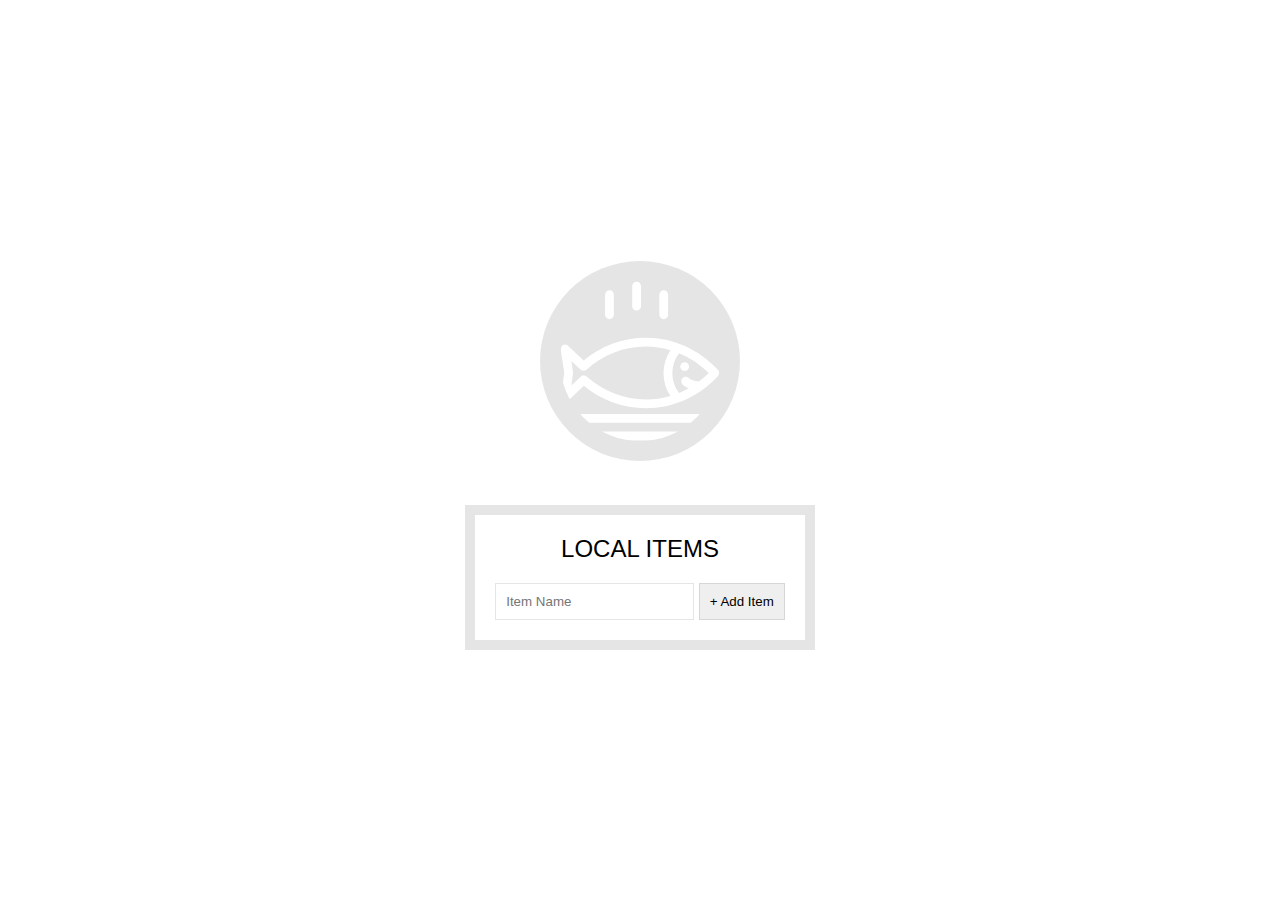
<file: Programa 15/index.html>
<!DOCTYPE html>
<html lang="en">
<head>
  <meta charset="UTF-8">
  <title>LocalStorage</title>
  <link rel="stylesheet" href="style.css">
</head>
<body>
  <!--
      Fish SVG Cred:
      https://thenounproject.com/search/?q=fish&i=589236
   -->

   <svg xmlns="http://www.w3.org/2000/svg" xmlns:xlink="http://www.w3.org/1999/xlink" version="1.1" x="0px" y="0px" viewBox="0 0 512 512" enable-background="new 0 0 512 512" xml:space="preserve"><g><path d="M495.9,425.3H16.1c-5.2,0-10.1,2.9-12.5,7.6c-2.4,4.7-2.1,10.3,0.9,14.6l39,56.4c2.6,3.8,7,6.1,11.6,6.1h401.7   c4.6,0,9-2.3,11.6-6.1l39-56.4c3-4.3,3.3-9.9,0.9-14.6C506,428.2,501.1,425.3,495.9,425.3z M449.4,481.8H62.6L43,453.6H469   L449.4,481.8z"/><path d="M158.3,122c7.8,0,14.1-6.3,14.1-14.1V43.4c0-7.8-6.3-14.1-14.1-14.1c-7.8,0-14.1,6.3-14.1,14.1v64.5   C144.2,115.7,150.5,122,158.3,122z"/><path d="M245.1,94.7c7.8,0,14.1-6.3,14.1-14.1V16.1c0-7.8-6.3-14.1-14.1-14.1C237.3,2,231,8.3,231,16.1v64.5   C231,88.4,237.3,94.7,245.1,94.7z"/><path d="M331.9,122c7.8,0,14.1-6.3,14.1-14.1V43.4c0-7.8-6.3-14.1-14.1-14.1s-14.1,6.3-14.1,14.1v64.5   C317.8,115.7,324.1,122,331.9,122z"/><path d="M9.6,385.2c5.3,2.8,11.8,1.9,16.2-2.2l50.6-47.7c56.7,46.5,126.6,71.9,198.3,71.9c0,0,0,0,0,0   c87.5,0,169.7-36.6,231.4-103.2c5-5.4,5-13.8,0-19.2c-61.8-66.5-144-103.2-231.4-103.2c-72,0-142.2,25.6-199,72.5l-50-47.1   c-4.4-4.1-10.9-5-16.2-2.2c-5.3,2.8-8.3,8.7-7.4,14.6l11.6,75L2.2,370.6C1.3,376.5,4.2,382.4,9.6,385.2z M380.9,230.8   c34.9,14.3,67.2,35.7,95.3,63.6c-10.1,10-20.8,19.2-31.9,27.5c-22.4-3.3-29.6-8.8-30.7-9.7c-4-5.7-11.8-7.7-18.1-4.4   c-6.9,3.6-9.5,12.2-5.9,19.1c1.9,3.5,7.3,10.3,22.4,16c-10.1,5.7-20.5,10.7-31.1,15.1C352.4,320.2,352.4,268.6,380.9,230.8z    M36.3,255.6l29.4,27.7c5.3,5,13.6,5.1,19.1,0.3c53.2-47.6,120.7-73.7,190-73.7c26.9,0,53.2,3.9,78.5,11.3   c-29.3,44.6-29.3,102,0,146.6c-25.3,7.4-51.6,11.3-78.5,11.3c-69,0-136.3-26-189.4-73.2c-2.7-2.4-13.4-6.3-19.1,0.3l-30.1,28.3   l5.7-40C42.2,293,36.3,255.6,36.3,255.6z"/><circle cx="398.8" cy="273.8" r="14.1"/></g></svg>

  <div class="wrapper">
    <h2>LOCAL ITEMS</h2>
    <p></p>
    <ul class="plates">
      <li>Loading Items...</li>
    </ul>
    <form class="add-items">
      <input type="text" name="item" placeholder="Item Name" required>
      <input type="submit" value="+ Add Item">
    </form>
  </div>

<script>
  const addItems = document.querySelector('.add-items');
  const itemsList = document.querySelector('.plates');
  const items = JSON.parse(localStorage.getItem('items')) || [];

function addItem(e) {
  //console.log('hola');
  e.preventDefault();
  const text = (this.querySelector('[name=item]')).value;
  const item = {
    text,
    done: false
  };
  //console.log('item');
  this.reset();
  items.push(item);
  populateList(items, itemsList);
  localStorage.setItem('items', JSON.stringify(items)); //acceder al localstorage para guardar y recuperar los datos
  
}

function populateList(plates = [], platesList) {
  platesList.innerHTML = plates.map((plate, i) => {
    return `
      <li>
        <input type="checkbox" data-index=${i} id="item${i}" ${plate.done ?
           'checked' : ''} />
        <label for="item${i}">${plate.text}</label>
      </li>
    `;
  }).join('');
}

function toggleDone(e) {
  if (!e.target.matches('input')) return;  
  const el = e.target;
  //console.log(e.target);
  //console.log(e.dataset.index;);
  const index = el.dataset.index;
  items[index].done = !items[index].done;
  localStorage.setItem('items', JSON.stringify(items));
  populateList(items, itemsList);
}

addItems.addEventListener('submit', addItem);
itemsList.addEventListener('click', toggleDone);

populateList(items, itemsList);

</script>


</body>
</html>
</file>
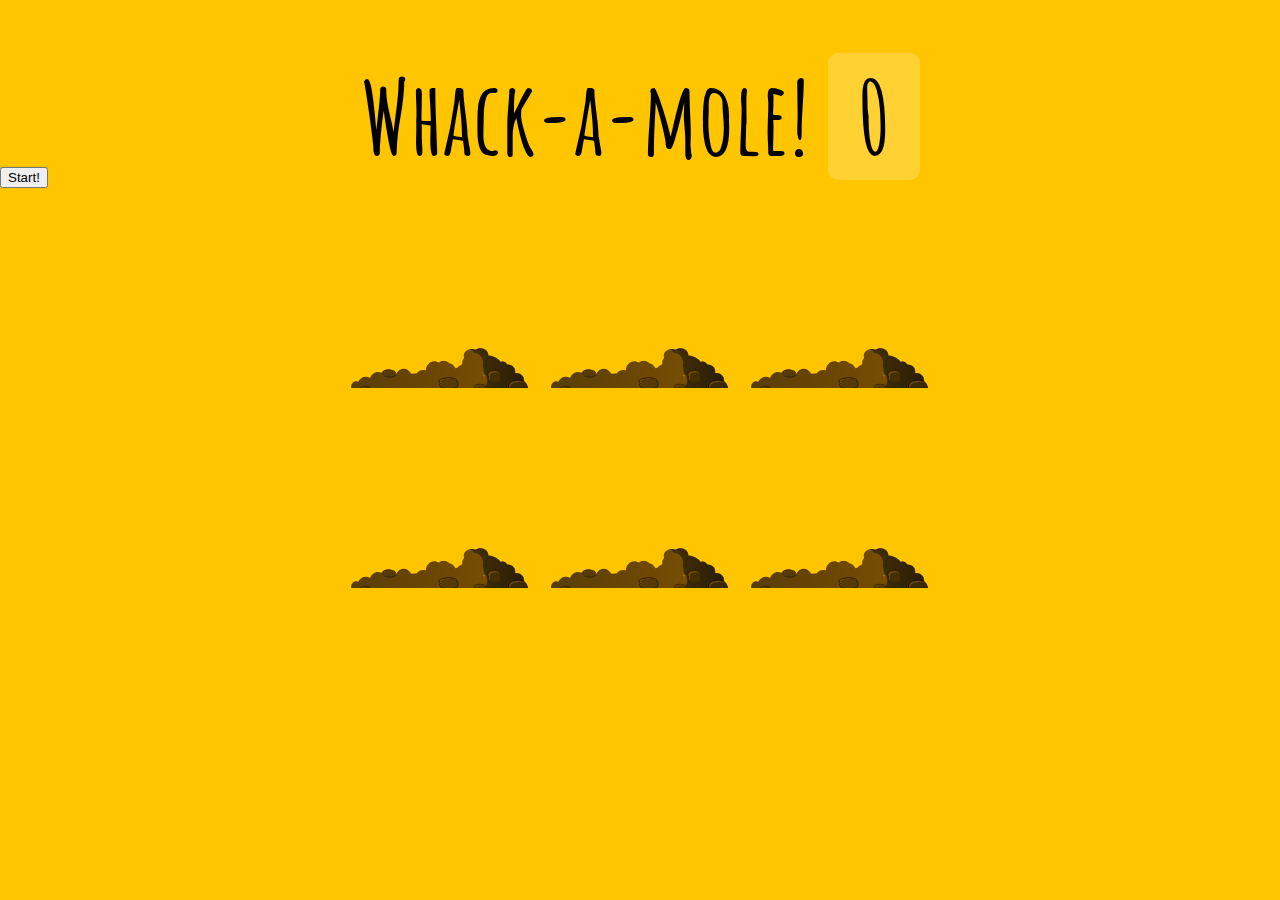
<file: Programa 30/index.html>
<!DOCTYPE html>
<html lang="en">
<head>
  <meta charset="UTF-8">
  <title>Whack A Mole!</title>
  <link href='https://fonts.googleapis.com/css?family=Amatic+SC:400,700' rel='stylesheet' type='text/css'>
  <link rel="stylesheet" href="style.css">
</head>
<body>

  <h1>Whack-a-mole! <span class="score">0</span></h1>
  <button onClick="startGame()">Start!</button>

  <div class="game">
    <div class="hole hole1">
      <div class="mole"></div>
    </div>
    <div class="hole hole2">
      <div class="mole"></div>
    </div>
    <div class="hole hole3">
      <div class="mole"></div>
    </div>
    <div class="hole hole4">
      <div class="mole"></div>
    </div>
    <div class="hole hole5">
      <div class="mole"></div>
    </div>
    <div class="hole hole6">
      <div class="mole"></div>
    </div>
  </div>

<script>
  const holes = document.querySelectorAll('.hole');
  const scoreBoard = document.querySelector('.score');
  const moles = document.querySelectorAll('.mole');
  let lastHole
  let timeUp = false
  let score = 0

  function randomTime(min, max){
    return Math.random() * (max - min) + min
  }

  function randomHole(holes){
    const idx = Math.floor(Math.random() * holes.length)
    const hole = holes[idx]
    if(hole === lastHole){
      console.log('Aha holes')
      return randomHole(holes)
    }
    
    lastHole = hole
 
    return hole
}

  function peep(){
    const time = randomTime(200, 1000)
    const hole = randomHole(holes)
    console.log(time, hole)
    hole.classList.add('up')
    setTimeout(() => {
      hole.classList.remove('up')  
      if(!timeUp) peep()
    }, time)
  }

  function startGame(){
    scoreBoard.textContent = 0
    timeUp = false
    peep()
    setTimeout(() => timeUp = true, 10000)
  }

  function bonk(e){
    if(!e.isTrusted) return console.log('Cheater!!!')
    timeUp = false
    score++
    this.classList.add('up')
    scoreBoard.textContent = score

  }

  moles.forEach(mole => mole.addEventListener('click', bonk))
</script>
</body>
</html>
</file>
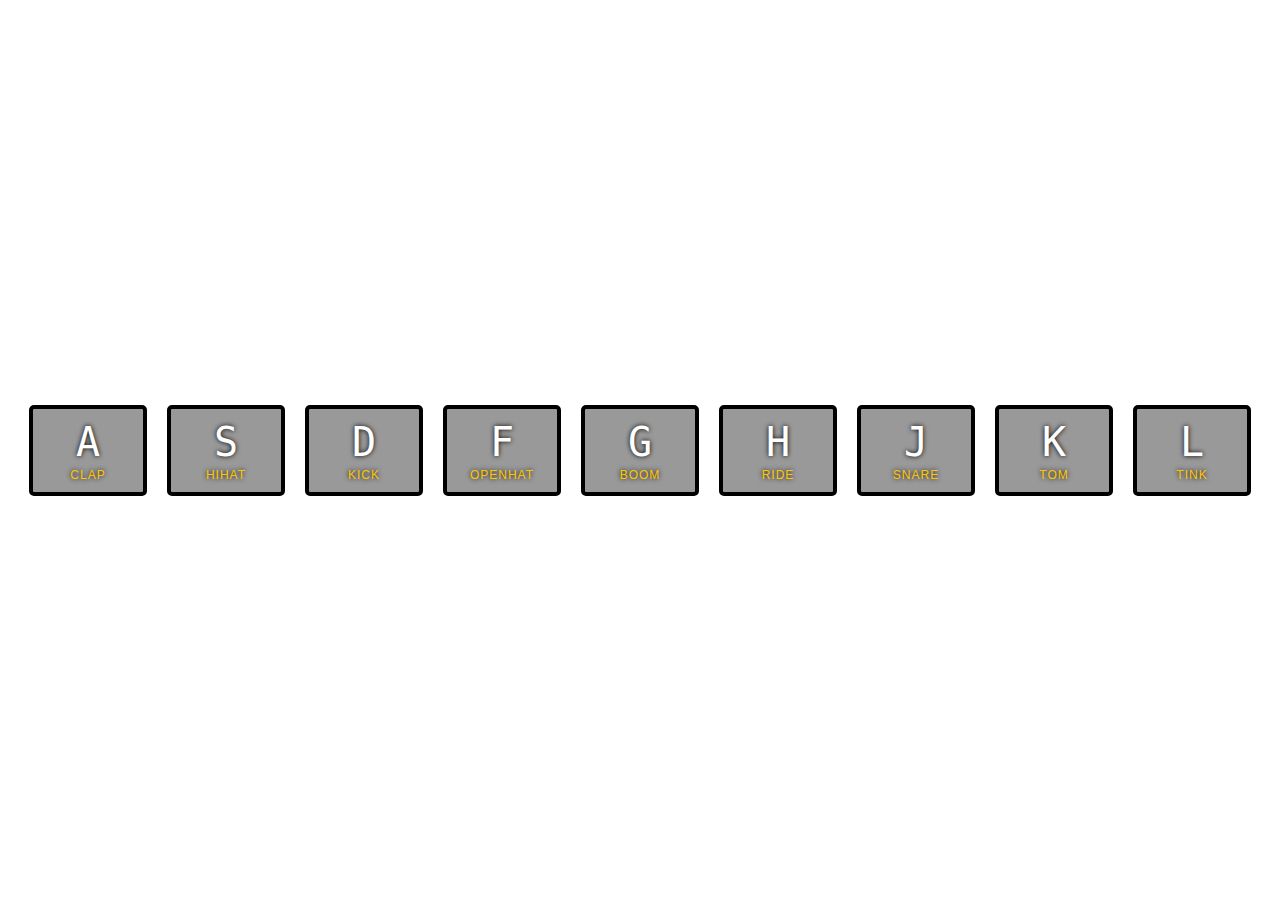
<file: Programa 1/www/index.html>
<!DOCTYPE html>
<html lang="en">
<head>
  <meta charset="UTF-8">
  <title>JS Drum Kit</title>
  <link rel="stylesheet" href="style.css">
</head>
<body>


  <div class="keys">
    <div data-key="65" class="key">
      <kbd>A</kbd>
      <span class="sound">clap</span>
    </div>
    <div data-key="83" class="key">
      <kbd>S</kbd>
      <span class="sound">hihat</span>
    </div>
    <div data-key="68" class="key">
      <kbd>D</kbd>
      <span class="sound">kick</span>
    </div>
    <div data-key="70" class="key">
      <kbd>F</kbd>
      <span class="sound">openhat</span>
    </div>
    <div data-key="71" class="key">
      <kbd>G</kbd>
      <span class="sound">boom</span>
    </div>
    <div data-key="72" class="key">
      <kbd>H</kbd>
      <span class="sound">ride</span>
    </div>
    <div data-key="74" class="key">
      <kbd>J</kbd>
      <span class="sound">snare</span>
    </div>
    <div data-key="75" class="key">
      <kbd>K</kbd>
      <span class="sound">tom</span>
    </div>
    <div data-key="76" class="key">
      <kbd>L</kbd>
      <span class="sound">tink</span>
    </div>
  </div>

  <audio data-key="65" src="sounds/clap.wav"></audio>
  <audio data-key="83" src="sounds/hihat.wav"></audio>
  <audio data-key="68" src="sounds/kick.wav"></audio>
  <audio data-key="70" src="sounds/openhat.wav"></audio>
  <audio data-key="71" src="sounds/boom.wav"></audio>
  <audio data-key="72" src="sounds/ride.wav"></audio>
  <audio data-key="74" src="sounds/snare.wav"></audio>
  <audio data-key="75" src="sounds/tom.wav"></audio>
  <audio data-key="76" src="sounds/tink.wav"></audio>

<script>
  window.addEventListener('keydown', function(e){
   // console.log(e.keyCode);
    const audio = document.querySelector(`audio[data-key="${e.keyCode}"]`);
    const key = document.querySelector(`div[data-key="${e.keyCode}"]`);
    if(!audio) return;
    audio.currentTime= 0;
    audio.play();
    key.classList.add('playing');
    //console.log(audio);
  });

  function removeTransition(e) {
    if (e.propertyName !== 'transform') return;
    e.target.classList.remove('playing');
  }

  const keys = Array.from(document.querySelectorAll('.key'));
  keys.forEach(key => key.addEventListener('transitionend', removeTransition));
  window.addEventListener('keydown', playSound);


</script>


</body>
</html>
</file>
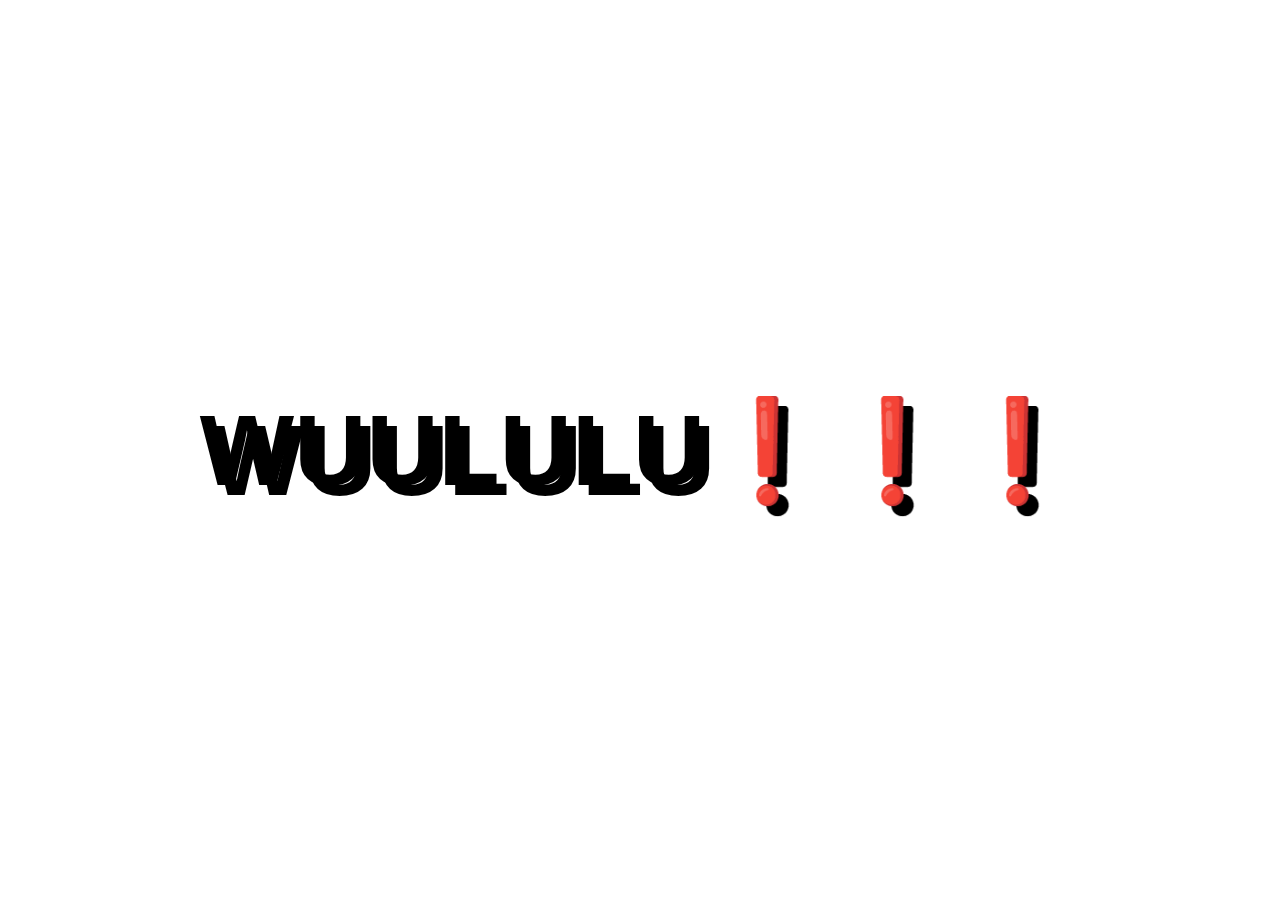
<file: Programa 16/www/index.html>
<!DOCTYPE html>
<html lang="en">
<head>
  <meta charset="UTF-8">
  <title>Mouse Shadow</title>
</head>
<body>

  <div class="hero">
    <h1 contenteditable>WUULULU❗❗❗</h1>
  </div>

  <style>
  html {
    color:black;
    font-family: sans-serif;
  }

  body {
    margin: 0;
  }

  .hero {
    min-height: 100vh;
    display:flex;
    justify-content: center;
    align-items: center;
    color:black;
  }

  h1 {
    text-shadow: 10px 10px 0 rgba(0,0,0,1);
    font-size: 100px;
  }
  </style>

<script>
  const hero = document.querySelector('.hero');
  const text = hero.querySelector('h1');
  const walk = 500; //px

  function shadow(e){ //Funcion de sombras
    //console.log(e)
    //const width = hero.offsetWidth;
    //const heigth = hero.offsetHeight;
    const { offsetWidth: width, offsetHeight: heigth} = hero;
    let { offsetX: x, offsetY: y} = e; //posicion del cursor

    
    if(this !== e.target){ //target devuelve el elemento
      x = x + e.target.offsetLeft;
      y = y + e.target.offsetTop;
    }
    //console.log(x,y);
    const xWalk = (x / width * walk )-( walk / 2);
    const yWalk = (y / heigth * walk )-( walk / 2);

    console.log(xWalk, yWalk);

    text.style.textShadow = `
    ${xWalk}px ${yWalk}px 0 rgba(231, 76,60,1),
    ${xWalk * -1}px ${yWalk}px 0 rgba(52, 152, 219,1),
    ${yWalk}px ${xWalk * -1}px 0 rgba(241, 196,15,1)
  `;

  }

  hero.addEventListener('mousemove', shadow);

</script>
</body>
</html>
</file>
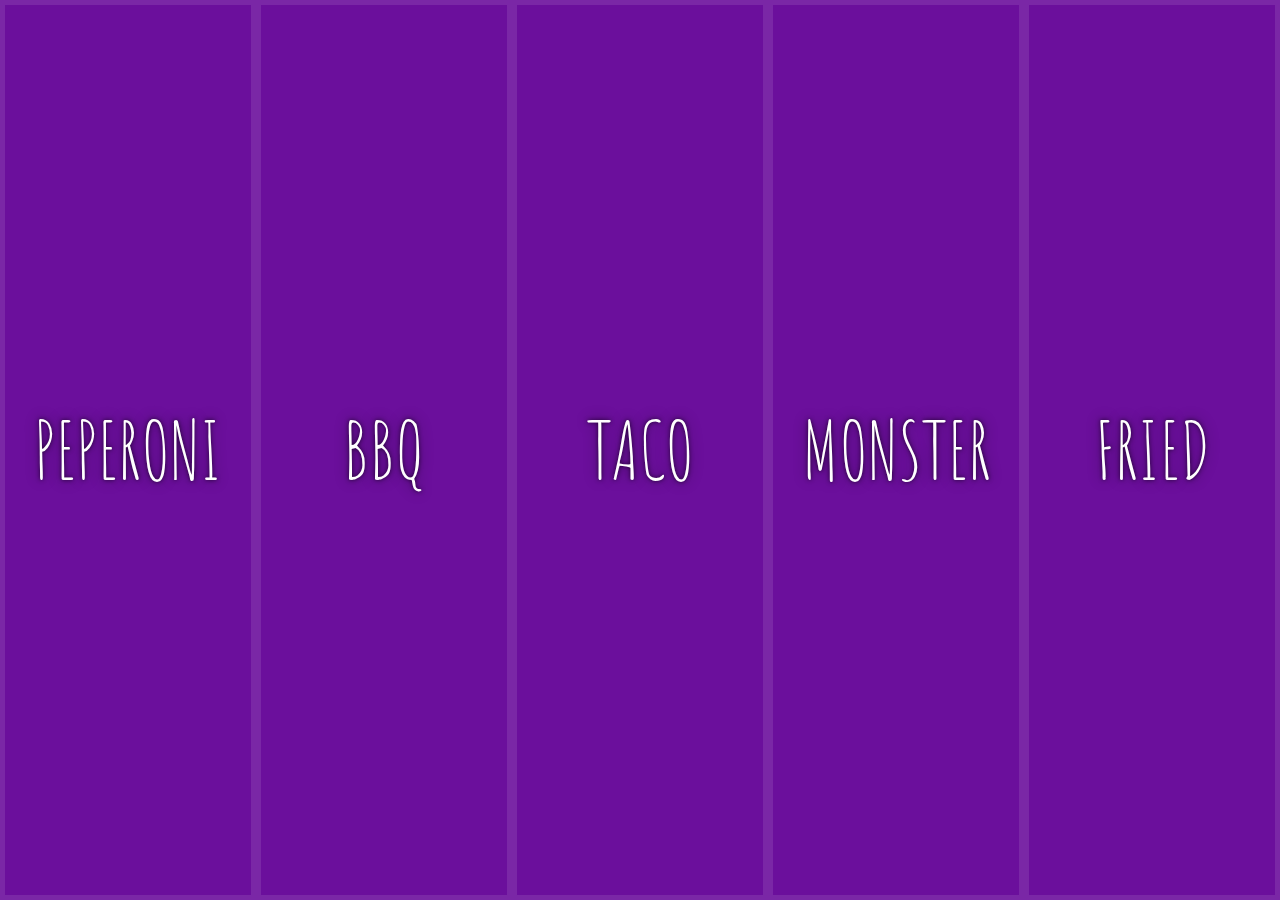
<file: Programa 5/www/index.html>
<!DOCTYPE html>
<html lang="en">
<head>
  <meta charset="UTF-8">
  <title>Flex Panels 💪</title>
  <link href='https://fonts.googleapis.com/css?family=Amatic+SC' rel='stylesheet' type='text/css'>
</head>
<body>
  <style>
    html {
      box-sizing: border-box;
      background:#ffc600;
      font-family:'helvetica neue';
      font-size: 20px;
      font-weight: 200;
    }
    body {
      margin: 0;
    }
    *, *:before, *:after {
      box-sizing: inherit;
    }

    .panels {
      min-height:100vh;
      overflow: hidden;
      display: flex;
    }

    .panel {
      background:#6B0F9C;
      box-shadow:inset 0 0 0 5px rgba(255,255,255,0.1);
      color:white;
      text-align: center;
      align-items:center;
      /* Safari transitionend event.propertyName === flex */
      /* Chrome + FF transitionend event.propertyName === flex-grow */
      transition:
        font-size 0.7s cubic-bezier(0.61,-0.19, 0.7,-0.11),
        flex 0.7s cubic-bezier(0.61,-0.19, 0.7,-0.11),
        background 0.2s;
      font-size: 20px;
      background-size:cover;
      background-position:center;
      flex: 1; /* Espacio extra */
      flex-direction: column;
      display:  flex;
      align-items: center;
      justify-content: center;
    }


    .panel1 { background-image:url(https://www.laespanolaaceites.com/wp-content/uploads/2019/06/pizza-con-chorizo-jamon-y-queso-1080x671.jpg); }
    .panel2 { background-image:url(https://imgsnotigram.s3.amazonaws.com/uploads/2020/04/291ac5f9051633ee41a076e53b3b5c65-1024x683.jpg); }
    .panel3 { background-image:url(https://cdn-3.expansion.mx/dims4/default/674359d/2147483647/strip/true/crop/800x450+0+0/resize/1200x675!/quality/90/?url=https%3A%2F%2Fcdn-3.expansion.mx%2Fcd%2Ffb%2F2ebccce94726adb40a855ffffe5a%2Ftacos-tripa-1.jpg); }
    .panel4 { background-image:url(https://modoeficaz.com/wp-content/uploads/2014/09/Aprende-a-sujetar-una-hamburguesa-de-manera-eficaz.jpg); }
    .panel5 { background-image:url(https://www.maangchi.com/wp-content/uploads/2019/01/koreanfriedchicken.jpg); }

    .panel > * {
      margin:0;
      width: 100%;
      transition:transform 0.5s;
      flex: 1 0 auto;
      display:  flex;
      align-items: center;
      justify-content: center;
  
    }

    .panel > *:first-child { transform: translateY(-100%);}
    .panel.open-active > *:first-child { transform: translateY(0);}
    .panel > *:last-child { transform: translateY(100%);}
    .panel.open-active > *:last-child { transform: translateY(0);}

    .panel p {
      text-transform: uppercase;
      font-family: 'Amatic SC', cursive;
      text-shadow:0 0 4px rgba(0, 0, 0, 0.72), 0 0 14px rgba(0, 0, 0, 0.45);
      font-size: 2em;
    }
    .panel p:nth-child(2) {
      font-size: 4em;
    }

    .panel.open {
      flex: 5;
      font-size:40px;
    }

  </style>


  <div class="panels">
    <div class="panel panel1">
      <p>The</p>
      <p>Peperoni </p>
      <p>Pizza</p>
    </div>
    <div class="panel panel2">
      <p>The</p>
      <p>BBQ</p>
      <p>Boneless</p>
    </div>
    <div class="panel panel3">
      <p>The</p>
      <p>Taco</p>
      <p>of Tripita</p>
    </div>
    <div class="panel panel4">
      <p>The</p>
      <p>Monster </p>
      <p>Hamburger</p>
    </div>
    <div class="panel panel5">
      <p>The</p>
      <p>Fried</p>
      <p>Chicken</p>
    </div>
  </div>

  <script>

    const panels = document.querySelectorAll('.panel');

    function toggleOpen() {
      console.log('Hello');
      this.classList.toggle('open');
    }

    function toggleActive(e) {  //Meustra la trancion flex
      console.log(e.propertyName);
      if (e.propertyName.includes('flex')) {
        this.classList.toggle('open-active');
      }
    }

    panels.forEach(panel => panel.addEventListener('click', toggleOpen)); //Abre el cuadro  cuando es clickeado
    panels.forEach(panel => panel.addEventListener('transitionend', toggleActive)); //Animacion del texto

  </script>



</body>
</html>
</file>
<file: Programa 15/style.css>
html {
      box-sizing: border-box;
      background:url('http://wes.io/hx9M/oh-la-la.jpg') center no-repeat;
      background-size:cover;
      min-height:100vh;
      display:flex;
      justify-content: center;
      align-items: center;
      text-align: center;
      font-family: Futura,"Trebuchet MS",Arial,sans-serif
    }
    *, *:before, *:after {box-sizing: inherit; }

    svg {
      fill:white;
      background: rgba(0,0,0,0.1);
      padding: 20px;
      border-radius: 50%;
      width:200px;
      margin-bottom: 50px;
    }

    .wrapper {
      padding: 20px;
      max-width: 350px;
      background: rgba(255,255,255,0.95);
      box-shadow: 0 0 0 10px rgba(0,0,0,0.1);
    }

    h2 {
      text-align: center;
      margin: 0;
      font-weight: 200;
    }

    .plates {
      margin: 0;
      padding: 0;
      text-align: left;
      list-style: none;
    }

    .plates li {
      border-bottom: 1px solid rgba(0,0,0,0.2);
      padding: 10px 0;
      font-weight: 100;
      display: flex;
    }

    .plates label {
      flex:1;
      cursor: pointer;

    }

    .plates input {
      display: none;
    }

    .plates input + label:before {
      content: '⬜️';
      margin-right: 10px;
    }

    .plates input:checked + label:before {
      content: '🍰';
      content: '🍍';
    }

    .add-items {
      margin-top: 20px;
    }

    .add-items input {
      padding:10px;
      outline:0;
      border:1px solid rgba(0,0,0,0.1);
    }
</file>
<file: Programa 30/style.css>
html {
  box-sizing: border-box;
  font-size: 10px;
  background: #ffc600;
}

*, *:before, *:after {
  box-sizing: inherit;
}

body {
  padding: 0;
  margin: 0;
  font-family: 'Amatic SC', cursive;
}

h1 {
  text-align: center;
  font-size: 10rem;
  line-height: 1;
  margin-bottom: 0;
}

.score {
  background: rgba(255,255,255,0.2);
  padding: 0 3rem;
  line-height: 1;
  border-radius: 1rem;
}

.game {
  width: 600px;
  height: 400px;
  display: flex;
  flex-wrap: wrap;
  margin: 0 auto;
}

.hole {
  flex: 1 0 33.33%;
  overflow: hidden;
  position: relative;
}

.hole:after {
  display: block;
  background: url(dirt.svg) bottom center no-repeat;
  background-size: contain;
  content: '';
  width: 100%;
  height:70px;
  position: absolute;
  z-index: 2;
  bottom: -30px;
}

.mole {
  background: url('mole.svg') bottom center no-repeat;
  background-size: 60%;
  position: absolute;
  top: 100%;
  width: 100%;
  height: 100%;
  transition:all 0.4s;
}

.hole.up .mole {
  top: 0;
}
</file>
<file: Programa 1/www/style.css>
html {
  font-size: 10px;
  background: url(http://www.powerpointhintergrund.com/uploads/2017/05/blue-galaxy-wallpaper-31677-29.jpeg) bottom center;
  background-size: cover;
}
body,html {
  margin: 0;
  padding: 0;
  font-family: sans-serif;
}

.keys {
  display: flex;
  flex: 1;
  min-height: 100vh;
  align-items: center;
  justify-content: center;
}

.key {
  border: .4rem solid black;
  border-radius: .5rem;
  margin: 1rem;
  font-size: 1.5rem;
  padding: 1rem .5rem;
  transition: all .08s ease;
  width: 10rem;
  text-align: center;
  color: white;
  background: rgba(0,0,0,0.4);
  text-shadow: 0 0 .5rem black;
}

.playing {
  transform: scale(2.5);
  border-color: #ffc600;
  box-shadow: 0 0 1rem #ffc600;
}

kbd {
  display: block;
  font-size: 4rem;
}

.sound {
  font-size: 1.2rem;
  text-transform: uppercase;
  letter-spacing: .1rem;
  color: #ffc600;
}
</file>
